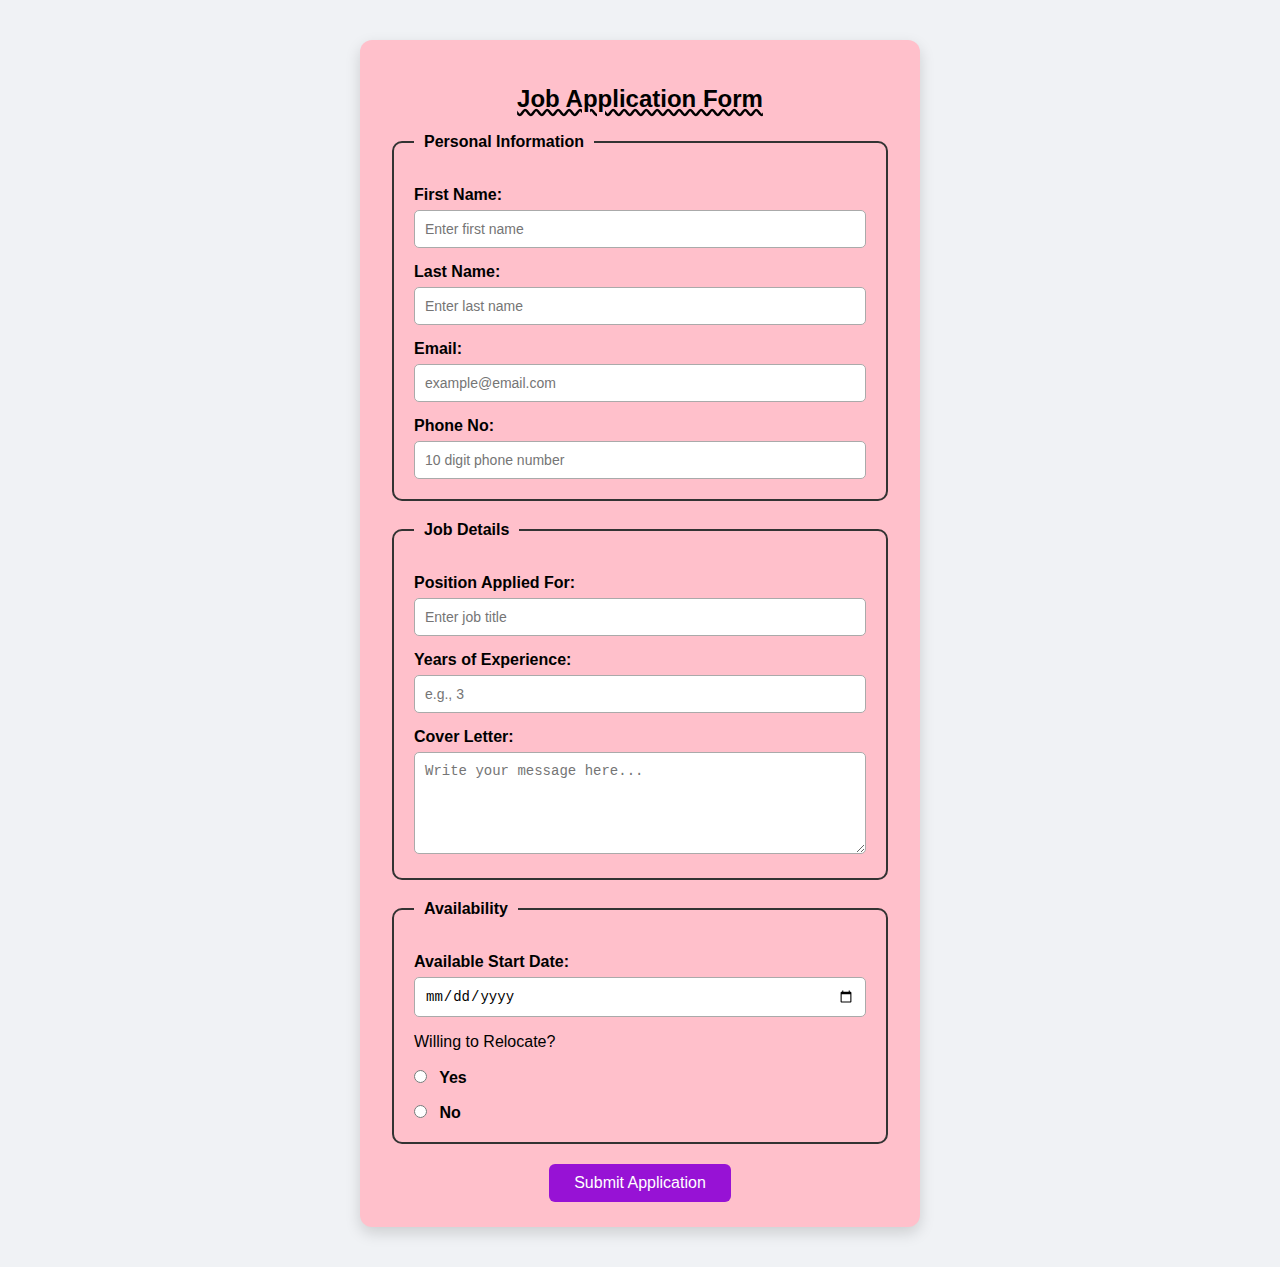
<file: day 04/index.html>
<!DOCTYPE html>
<html lang="en">
<head>
  <meta charset="UTF-8" />
  <meta name="viewport" content="width=device-width, initial-scale=1.0"/>
  <title>Job Application Form</title>
  <link rel="stylesheet" href="style.css" />
</head>
<body>
  <div class="form-container">
    <h2>Job Application Form</h2>
    <form>

      <fieldset>
        <legend>Personal Information</legend>

        <label for="fname">First Name:</label>
        <input type="text" id="fname" name="fname" placeholder="Enter first name" required>

        <label for="lname">Last Name:</label>
        <input type="text" id="lname" name="lname" placeholder="Enter last name" required>

        <label for="email">Email:</label>
        <input type="email" id="email" name="email" placeholder="example@email.com" required>

        <label for="phone">Phone No:</label>
        <input type="tel" id="phone" name="phone" placeholder="10 digit phone number" pattern="[0-9]{10}" required>

      </fieldset>

      <fieldset>
        <legend>Job Details</legend>

        <label for="position">Position Applied For:</label>
        <input type="text" id="position" name="position" placeholder="Enter job title" required>

        <label for="experience">Years of Experience:</label>
        <input type="number" id="experience" name="experience" placeholder="e.g., 3" min="0" max="50" required>

        <label for="cover-letter">Cover Letter:</label>
        <textarea id="cover-letter" name="cover-letter" rows="5" cols="40" placeholder="Write your message here..." required></textarea>

      </fieldset>

      <fieldset>
        <legend>Availability</legend>

        <label for="start-date">Available Start Date:</label>
        <input type="date" id="start-date" name="start-date" required>

        <p>Willing to Relocate?</p>
        <label><input type="radio" name="relocate" value="yes" required> Yes</label>
        <label><input type="radio" name="relocate" value="no"> No</label>

      </fieldset>

      <div class="submit-button">
        <button type="submit">Submit Application</button>
      </div>

    </form>
  </div>
</body>
</html>
</file>
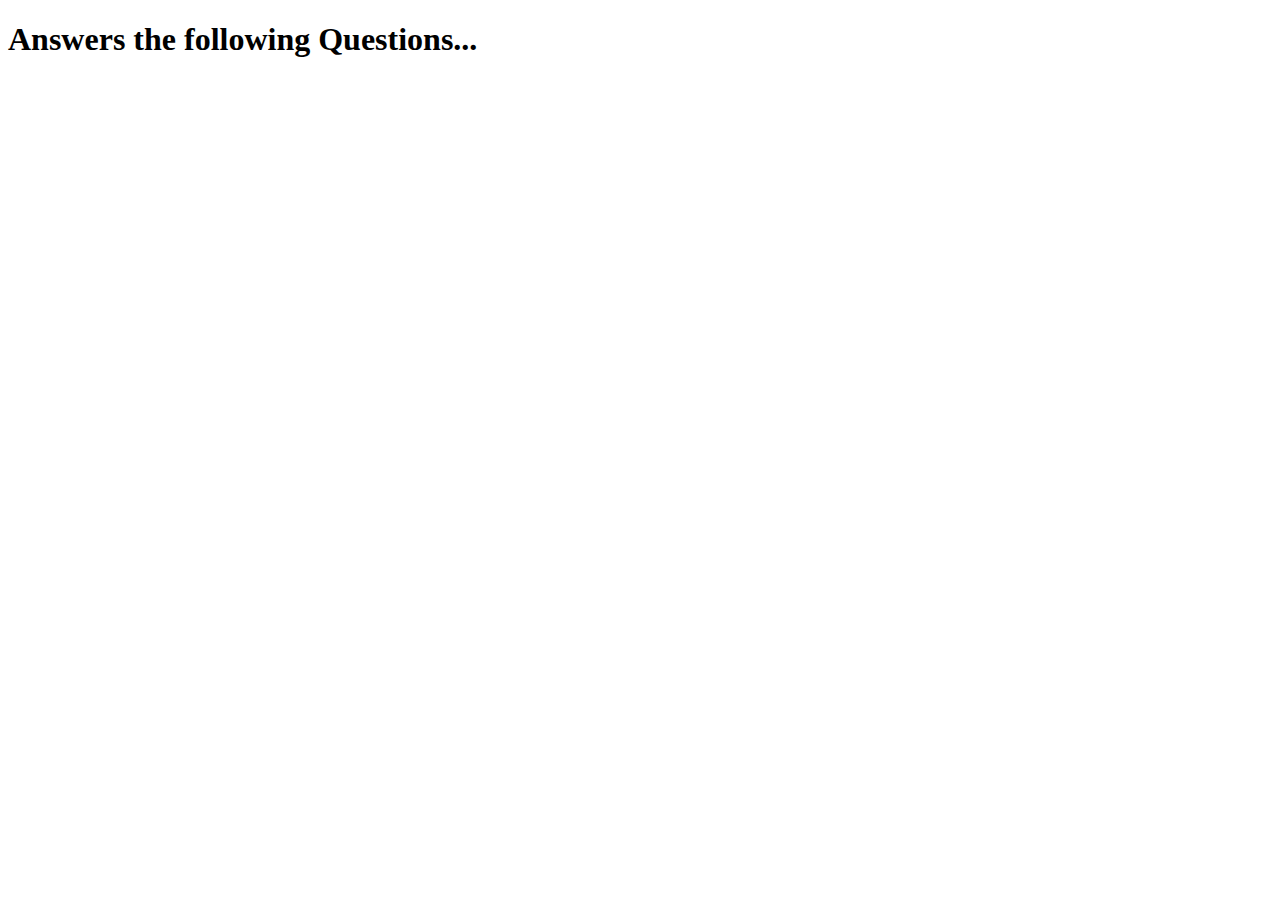
<file: day 01/quiz.html>
<!DOCTYPE html>
<html lang="en">
<head>
    <meta charset="UTF-8">
    <meta name="viewport" content="width=device-width, initial-scale=1.0">
    <title>KBC Quiz </title>
</head>
<body>
    <h1>Answers the following Questions...</h1>
    <p></p>
</body>
</html>
</file>
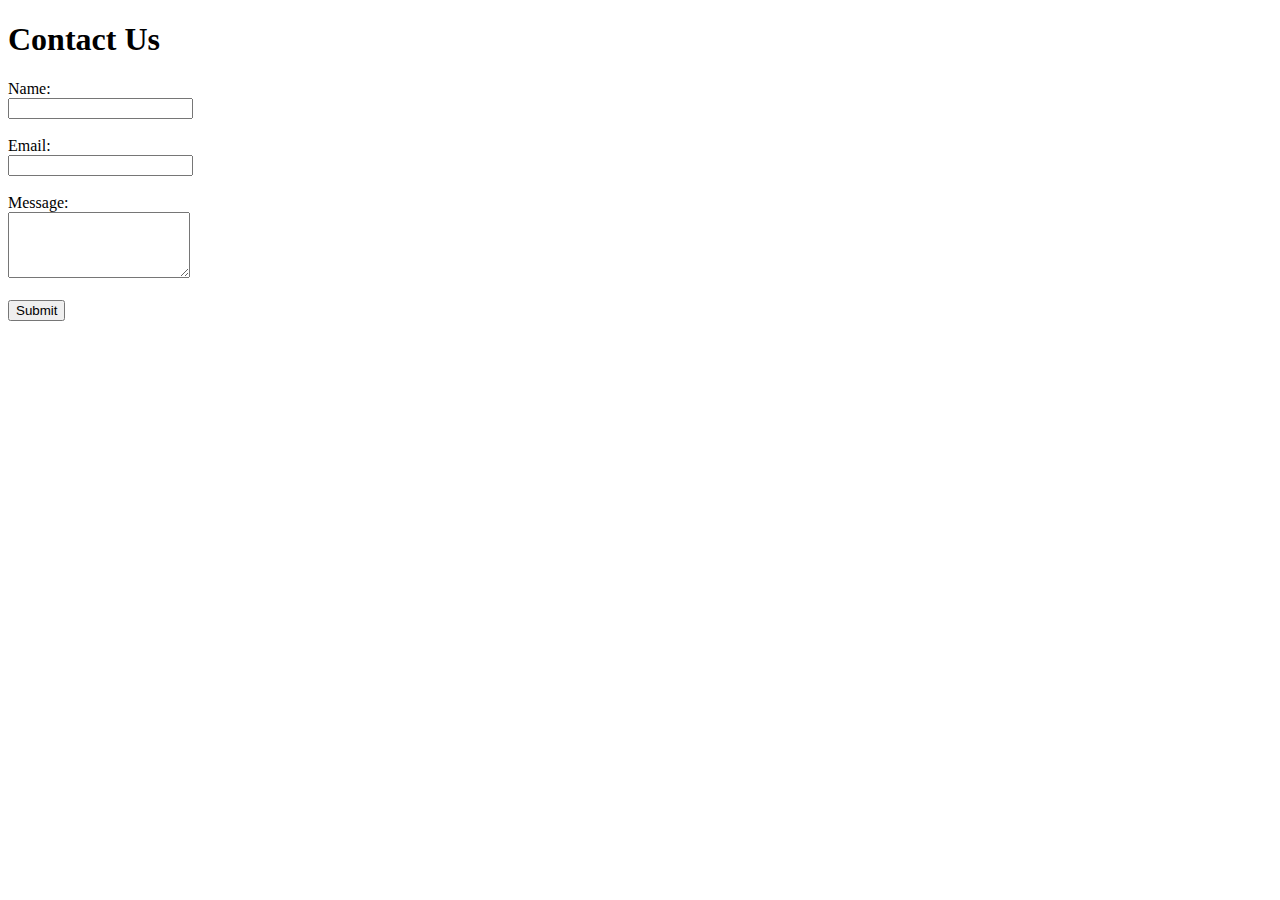
<file: day 02/contact.html>
<!DOCTYPE html>
<html lang="en">
<head>
    <meta charset="UTF-8">
    <meta name="viewport" content="width=device-width, initial-scale=1.0">
    <title>Basic Contact Form</title>
</head>
<body>
    <h1>Contact Us</h1>
    <form action="submit_form.php" method="post">
        <label for="name">Name:</label><br>
        <input type="text" id="name" name="name" required><br><br>
        
        <label for="email">Email:</label><br>
        <input type="email" id="email" name="email" required><br><br>
        
        <label for="message">Message:</label><br>
        <textarea id="message" name="message" rows="4" required></textarea><br><br>
        
        <input type="submit" value="Submit">
    </form>
    
</body>
</html>
</file>
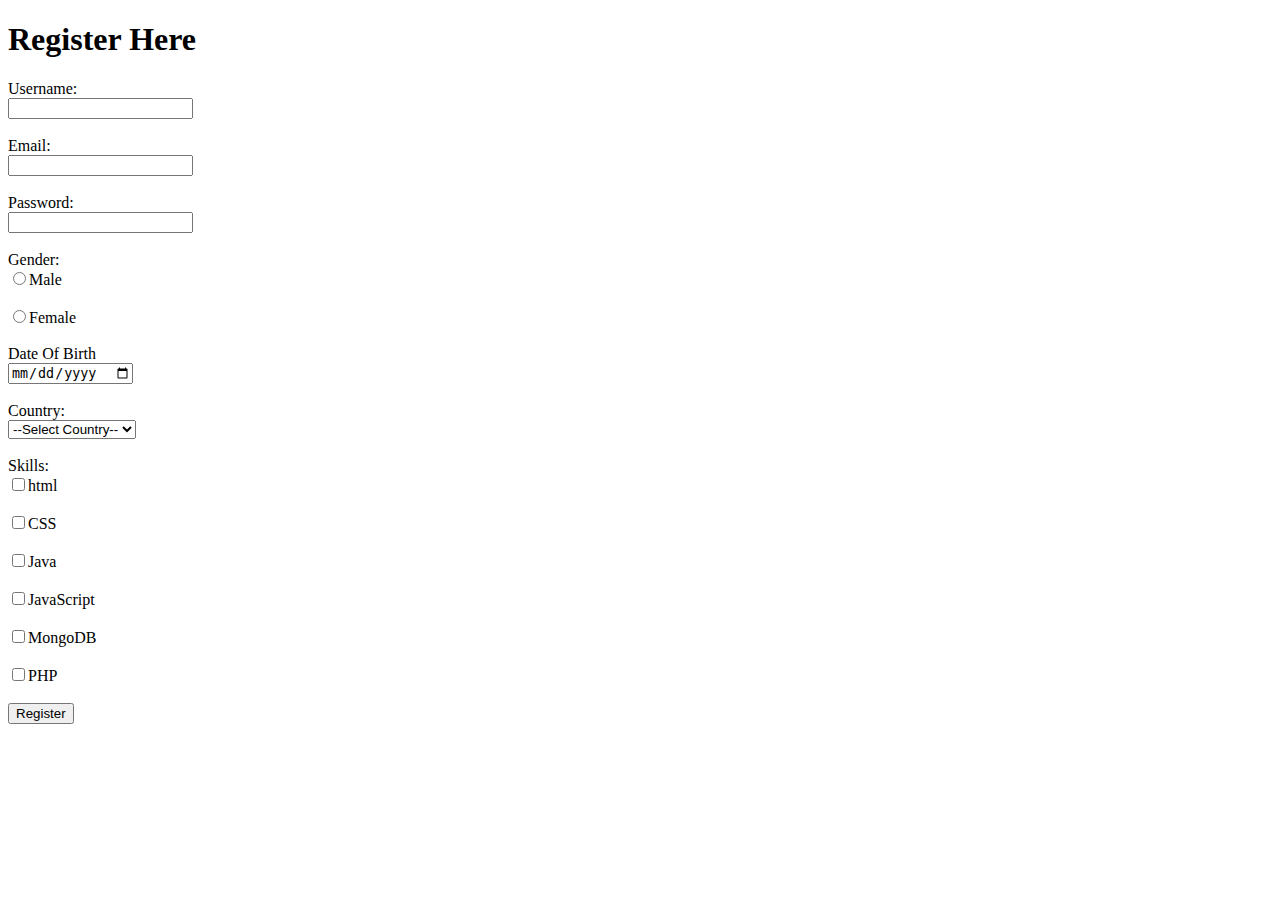
<file: day 02/register.html>
<!DOCTYPE html>
<html lang="en">
    <head>
        <meta charset="UTF-8">
        <meta name="viewport" content="width=device-width, initial-scale=1.0">
        <title>Register Form</title>
    </head>
    <body>
        <h1>Register Here</h1>
        <form action="submit_registration.php" method="post">
            <label for="username">Username:</label><br>
            <input type="text" id="username" name="username" required><br><br>

            <label for="email">Email:</label><br>
            <input type="email" id="email" name="email" required><br><br>

            <label for="password">Password:</label><br>
            <input type="password" id="password" name="password"
                required><br><br>

            <label for="gender">Gender:</label><br>
            <input type="radio" id="male" name="gender"
                value="gender">Male<br><br>
            <input type="radio" id="female" name="gender"
                value="gender">Female<br><br>

            <label for="dob">Date Of Birth</label><br>
            <input type="date" id="date" name="date" required><br><br>

            <label for="country">Country:</label><br>
            <select id="country" name="country" required>
                <option value>--Select Country--</option>
                <option value="india">India</option>
                <option value="usa">USA</option>
                <option value="uk">United Kingdom</option>
                <option value="australia">Australia</option>
                <option value="canada">Canada</option>
            </select><br><br>

            <label for="skills">Skills:</label><br>
            <input type="checkbox" id="skills" name="skills"
                required>html<br><br>
            <input type="checkbox" id="skills" name="skills"
                required>CSS<br><br>
            <input type="checkbox" id="skills" name="skills"
                required>Java<br><br>
            <input type="checkbox" id="skills" name="skills"
                required>JavaScript<br><br>
            <input type="checkbox" id="skills" name="skills"
                required>MongoDB<br><br>
            <input type="checkbox" id="skills" name="skills"
                required>PHP<br><br>

            <input type="submit" value="Register">
        </form>
    </body>
</html>
</file>
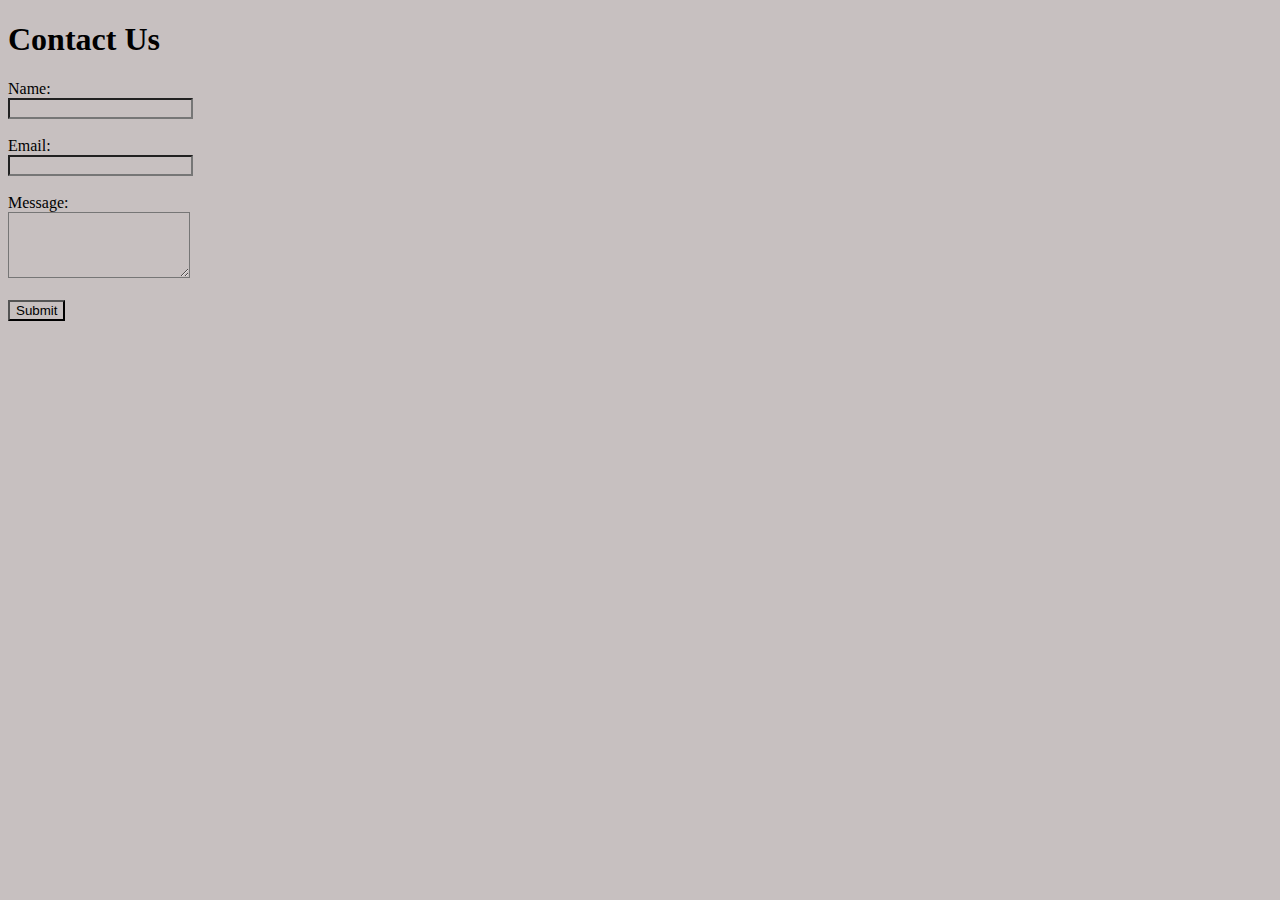
<file: day 03/contact.html>
<!DOCTYPE html>
<html lang="en">
<head>
    <meta charset="UTF-8">
    <meta name="viewport" content="width=device-width, initial-scale=1.0">
    <title>Basic Contact Form</title>
    <link rel="stylesheet" href="style.css">
</head>
<body>
    <h1 id="head">Contact Us</h1>
    <form action="submit_form.php" method="post">
        <label for="name">Name:</label><br>
        <input type="text" id="name" name="name" required><br><br>
        
        <label for="email">Email:</label><br>
        <input type="email" id="email" name="email" required><br><br>
        
        <label for="message">Message:</label><br>
        <textarea id="message" name="message" rows="4" required></textarea><br><br>
        
        <input type="submit" value="Submit">
    </form>
    
</body>
</html>
</file>
<file: day 04/style.css>
body {
  font-family: Arial, sans-serif;
  background: #f0f2f5;
  display: flex;
  justify-content: center;
  align-items: flex-start;
  padding: 40px 20px;
  min-height: 100vh;
  margin: 0;
}

.form-container {
  background: pink;
  padding: 25px 30px;
  border-radius: 12px;
  width: 100%;
  max-width: 500px;
  box-shadow: 0 6px 15px rgba(0,0,0,0.15);
}

h2 {
  text-align: center;
  font-family: "Comic Sans MS", cursive, sans-serif;
  text-decoration: underline wavy;
  margin-bottom: 20px;
}

fieldset {
  border: 2px solid #333;
  border-radius: 10px;
  padding: 20px;
  margin-bottom: 20px;
}

legend {
  font-weight: bold;
  padding: 0 10px;
}

label {
  display: block;
  margin-top: 15px;
  font-weight: bold;
}

input[type="text"],
input[type="email"],
input[type="tel"],
input[type="date"],
input[type="number"],
textarea {
  width: 100%;
  padding: 10px;
  margin-top: 6px;
  border: 1px solid #aaa;
  border-radius: 5px;
  font-size: 14px;
  box-sizing: border-box;
}

textarea {
  resize: vertical;
}

input[type="radio"] {
  margin-right: 8px;
  margin-left: 0;
}

.submit-button {
  text-align: center;
  margin-top: 20px;
}

button[type="submit"] {
  background-color: #9712d5;
  color: white;
  font-size: 16px;
  padding: 10px 25px;
  border: none;
  border-radius: 6px;
  cursor: pointer;
  transition: background 0.3s ease;
}

button[type="submit"]:hover {
  background-color: green;
}
</file>
<file: day 03/style.css>
.div img{
    width: 50px;
    height: auto;
    border-radius: 50%;
}
*{
    background-color: #c7c0c0;
}

h1 {
    /* background-color: green; */
}
/* #head{
    background-color: black;
} */

.links {
    padding: 10px;
    border-radius: 5px;
}
.linkdin:hover {
    background-color: yellow;
}
.linkdin:visited {
    background-color: green;
}

/* # agr h1 h2 use kiye h or sb pr same css ka use krna h to group selector ka use kr ke daal skte h jese je 
h1, h2{
    color: red;
} */
</file>
